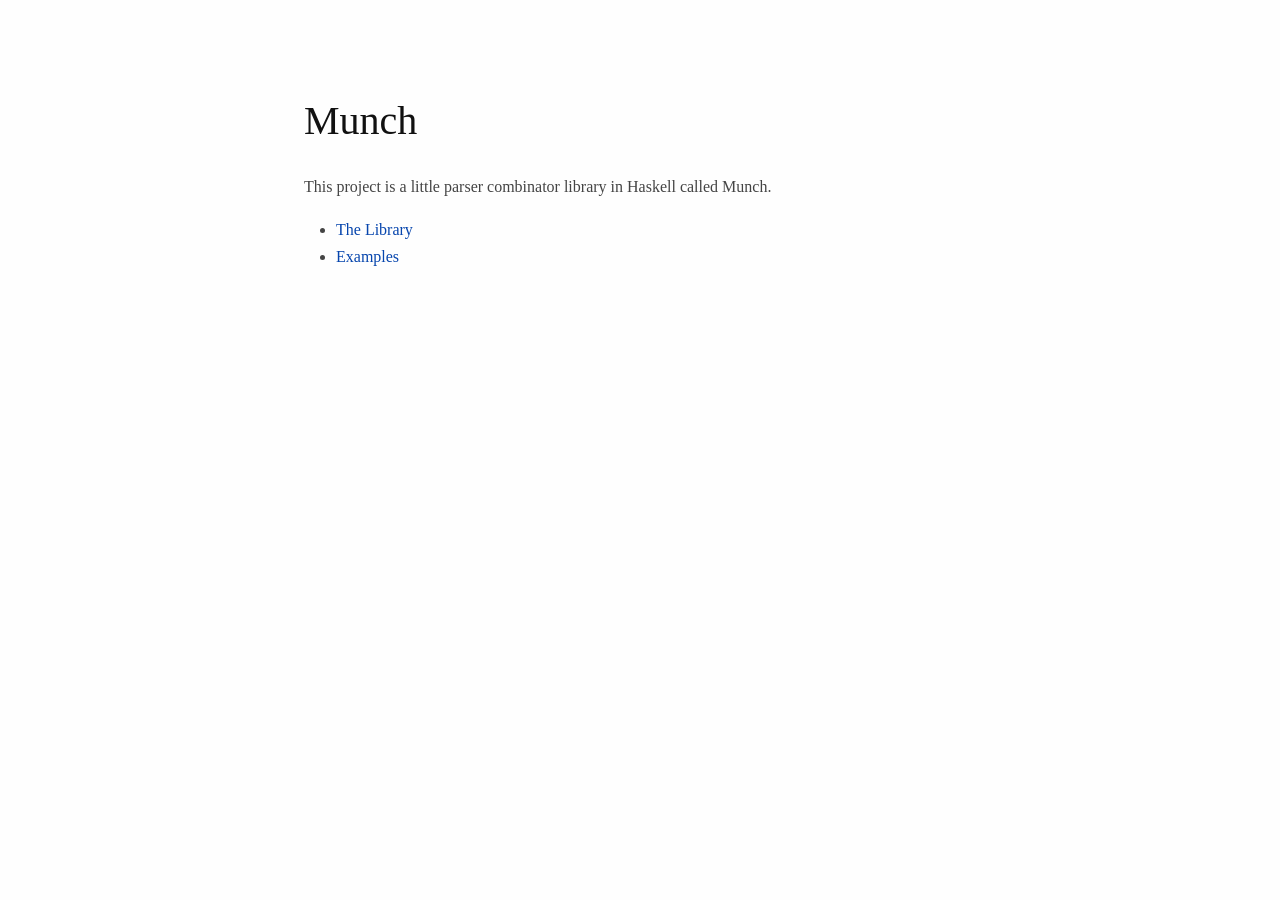
<file: docs/index.html>
<!DOCTYPE html>
<html xmlns="http://www.w3.org/1999/xhtml" lang="" xml:lang="">
<head>
  <meta charset="utf-8" />
  <meta name="generator" content="pandoc" />
  <meta name="viewport" content="width=device-width, initial-scale=1.0, user-scalable=yes" />
  <title>Munch</title>
  <style type="text/css">
      code{white-space: pre-wrap;}
      span.smallcaps{font-variant: small-caps;}
      span.underline{text-decoration: underline;}
      div.column{display: inline-block; vertical-align: top; width: 50%;}
  </style>
  <link rel="stylesheet" href="style.css">
  <!--[if lt IE 9]>
    <script src="//cdnjs.cloudflare.com/ajax/libs/html5shiv/3.7.3/html5shiv-printshiv.min.js"></script>
  <![endif]-->
</head>
<body>
<header>
<h1 class="title">Munch</h1>
</header>
<p>This project is a little parser combinator library in Haskell called Munch.</p>
<ul>
<li><a href="/munch/munch.html">The Library</a></li>
<li><a href="/munch/munch-test.html">Examples</a></li>
</ul>
</body>
</html>
</file>
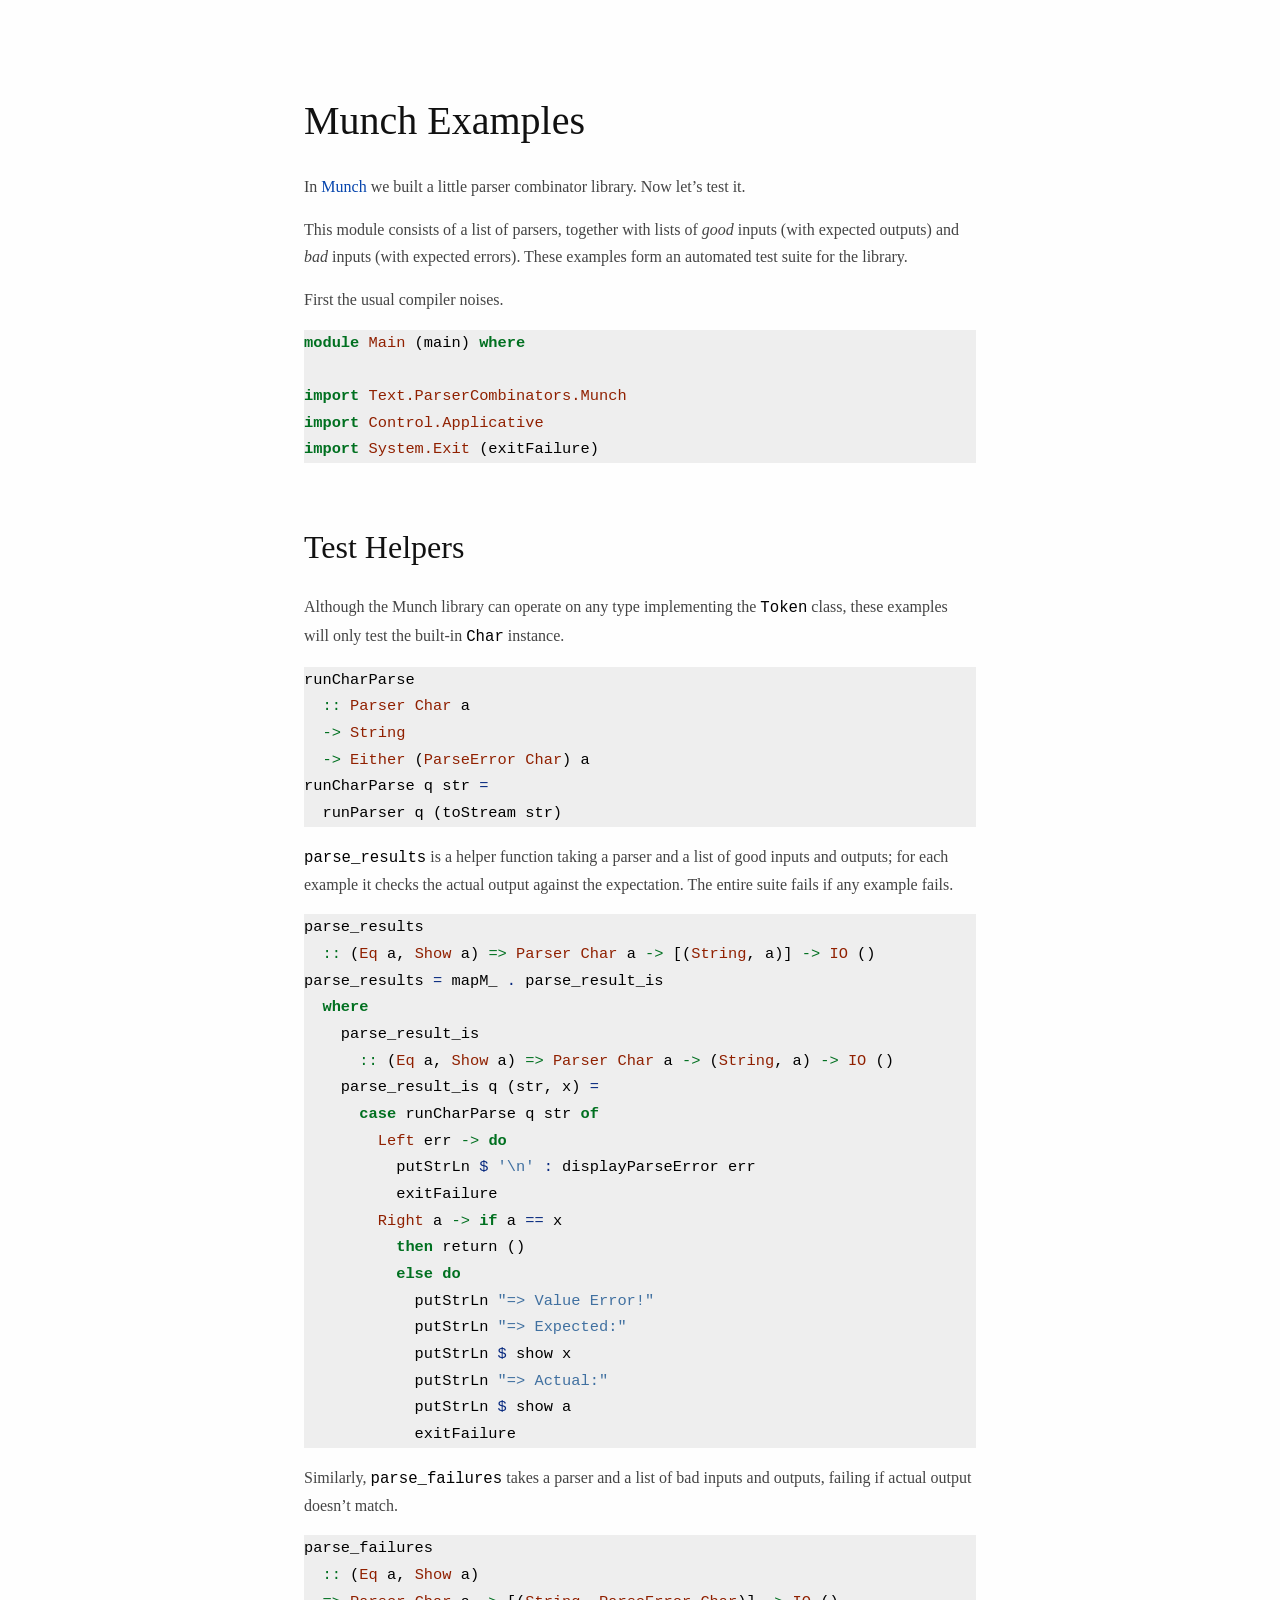
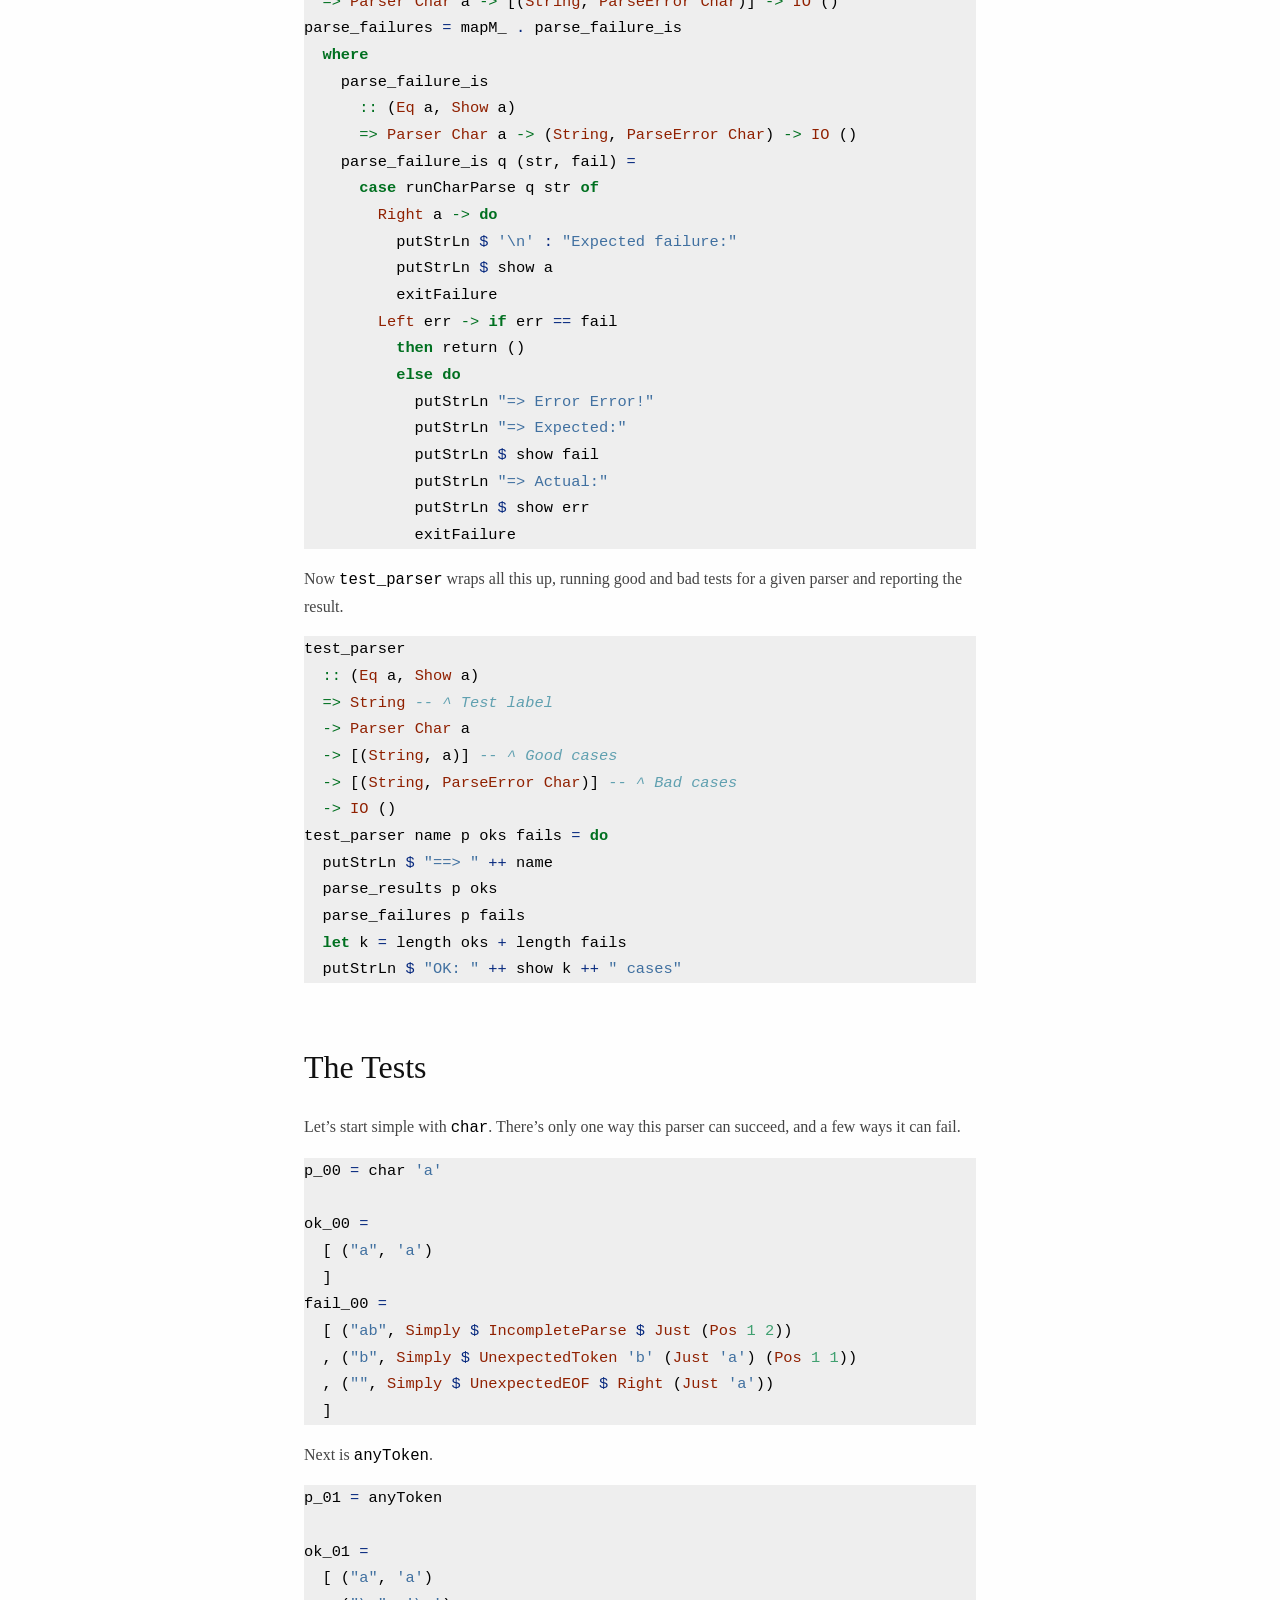
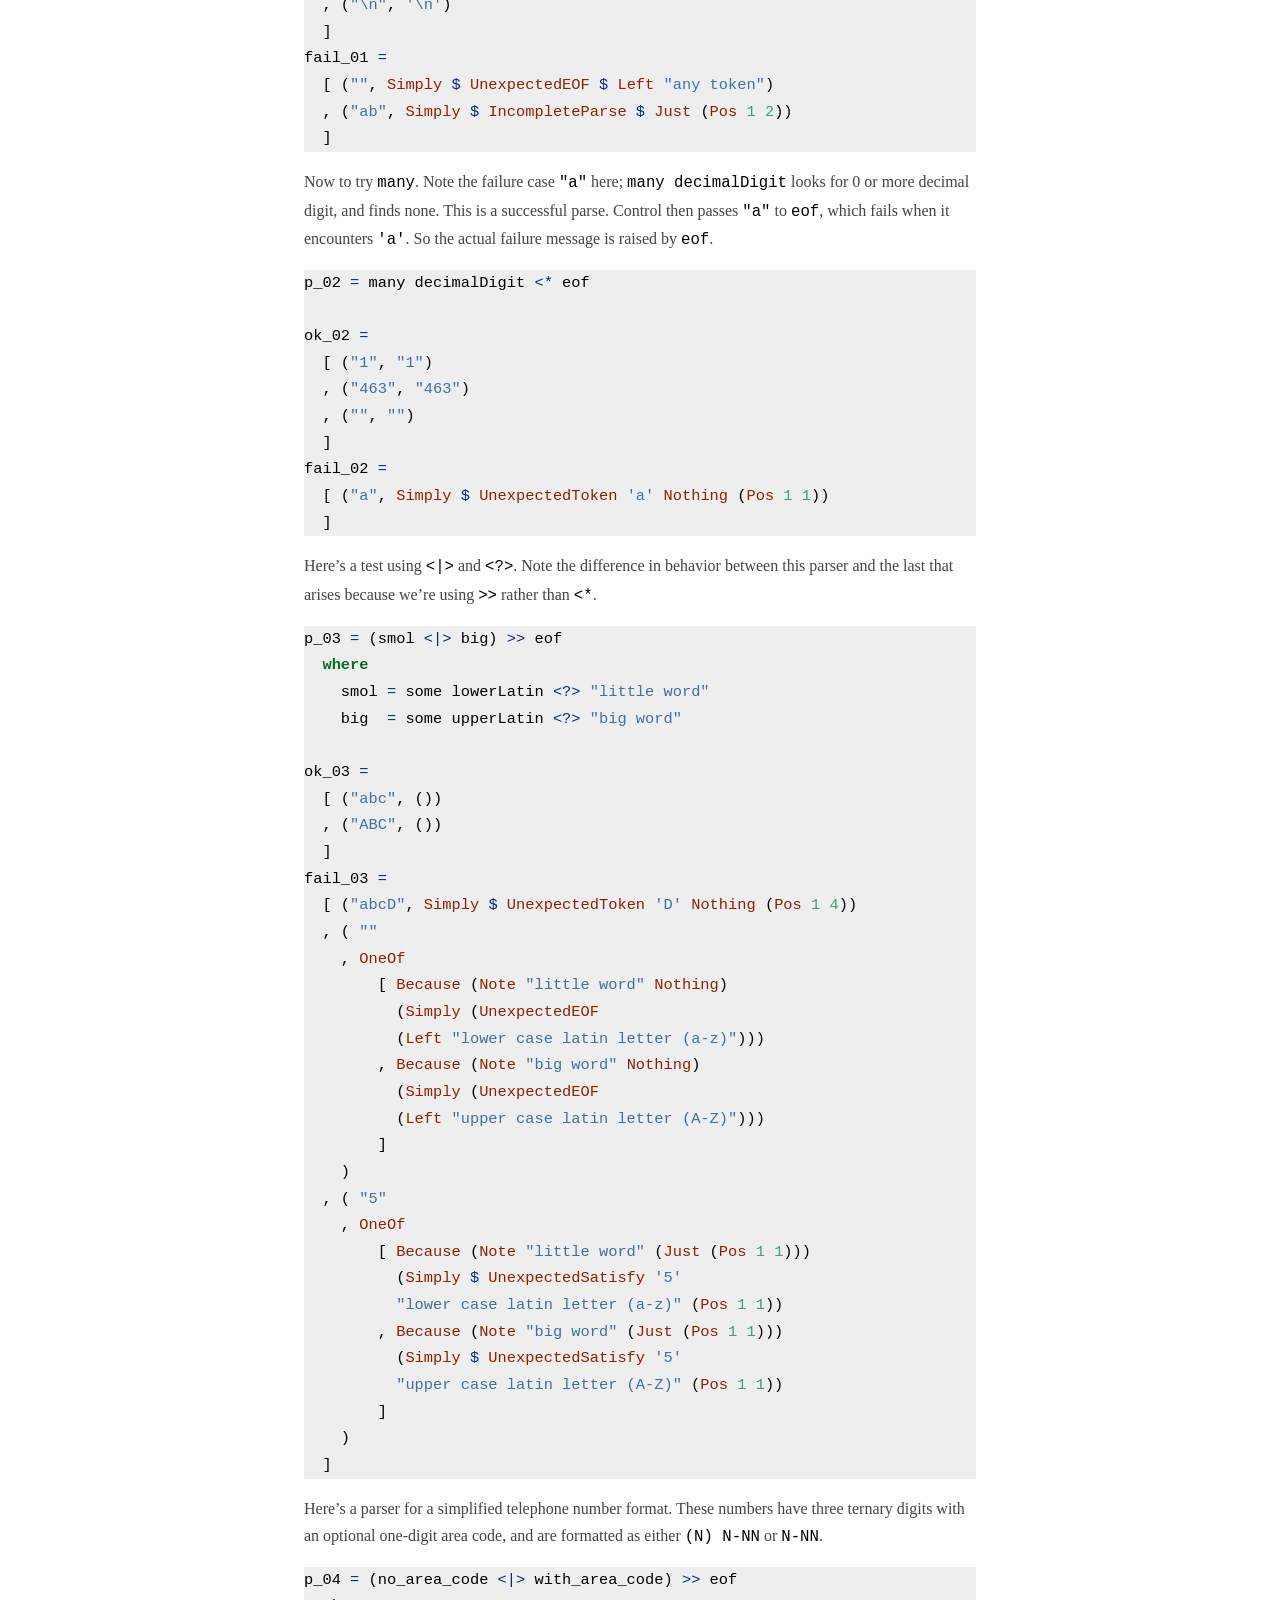
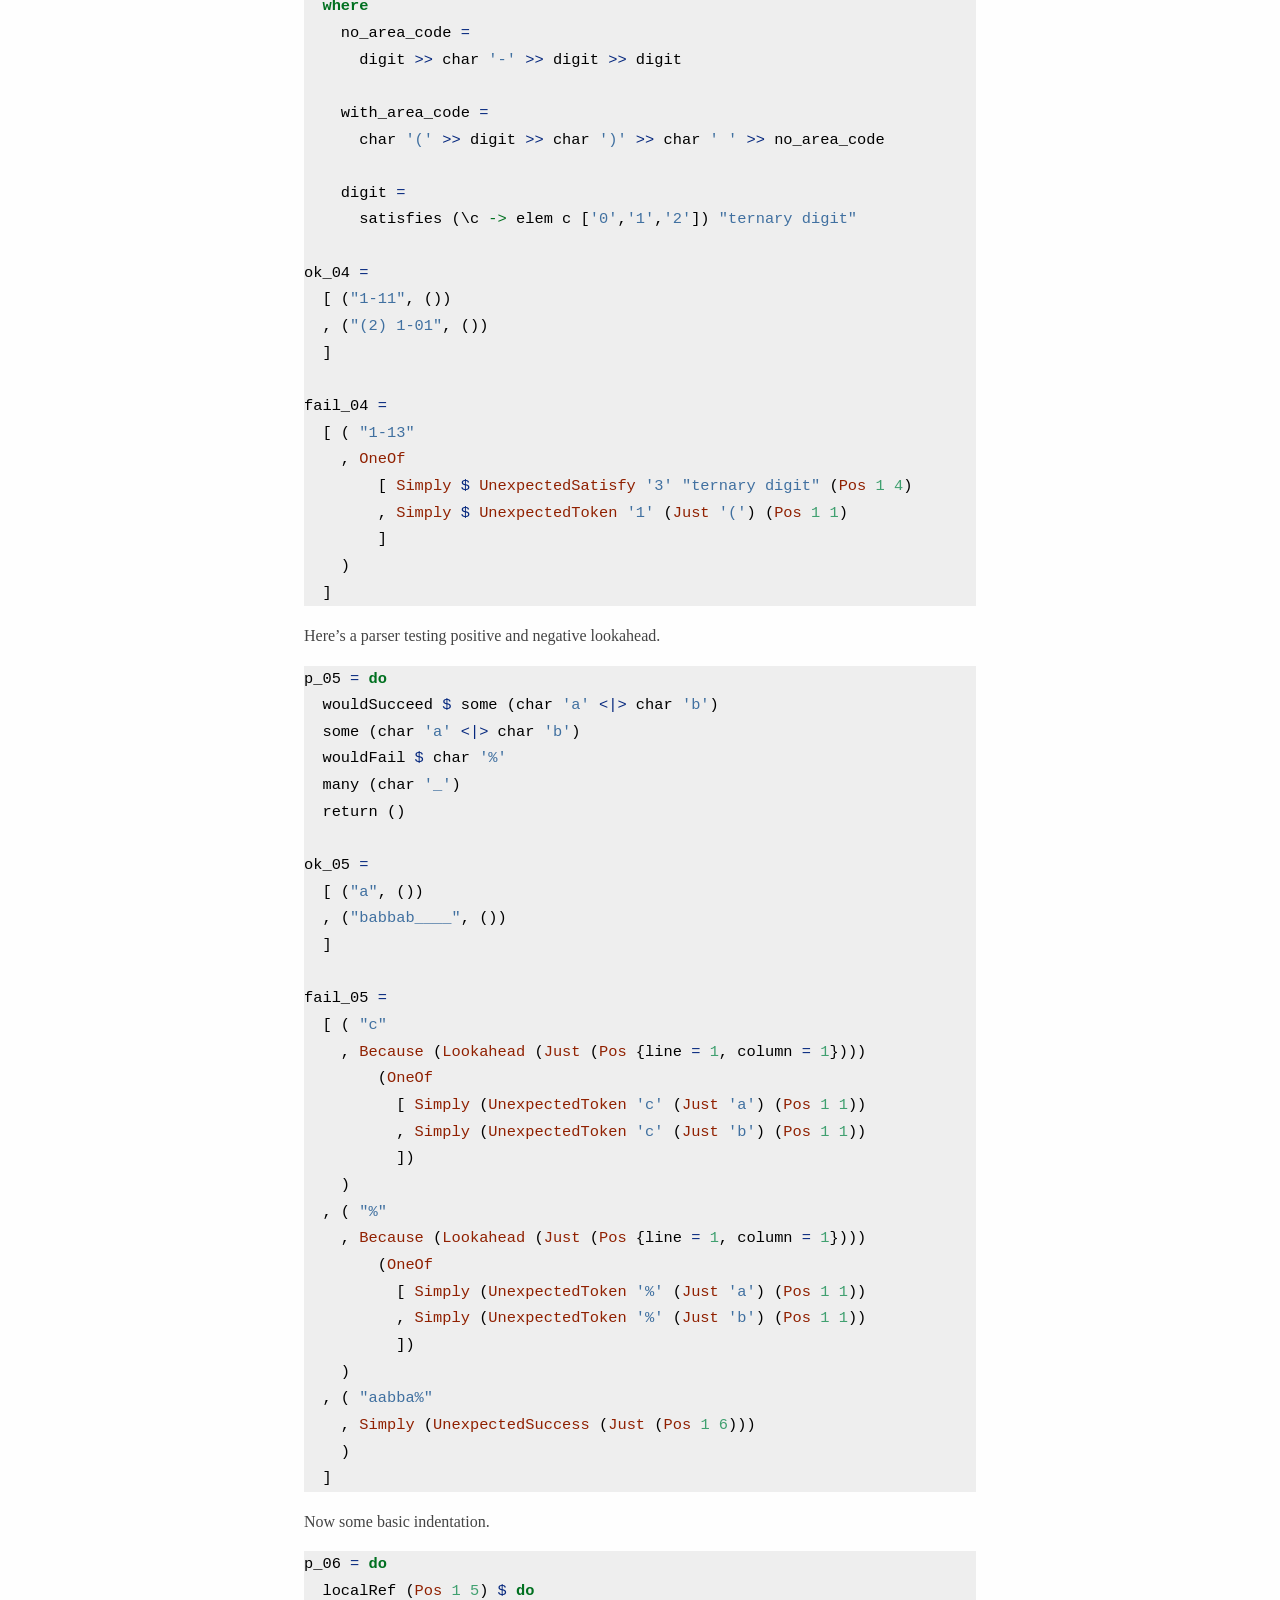
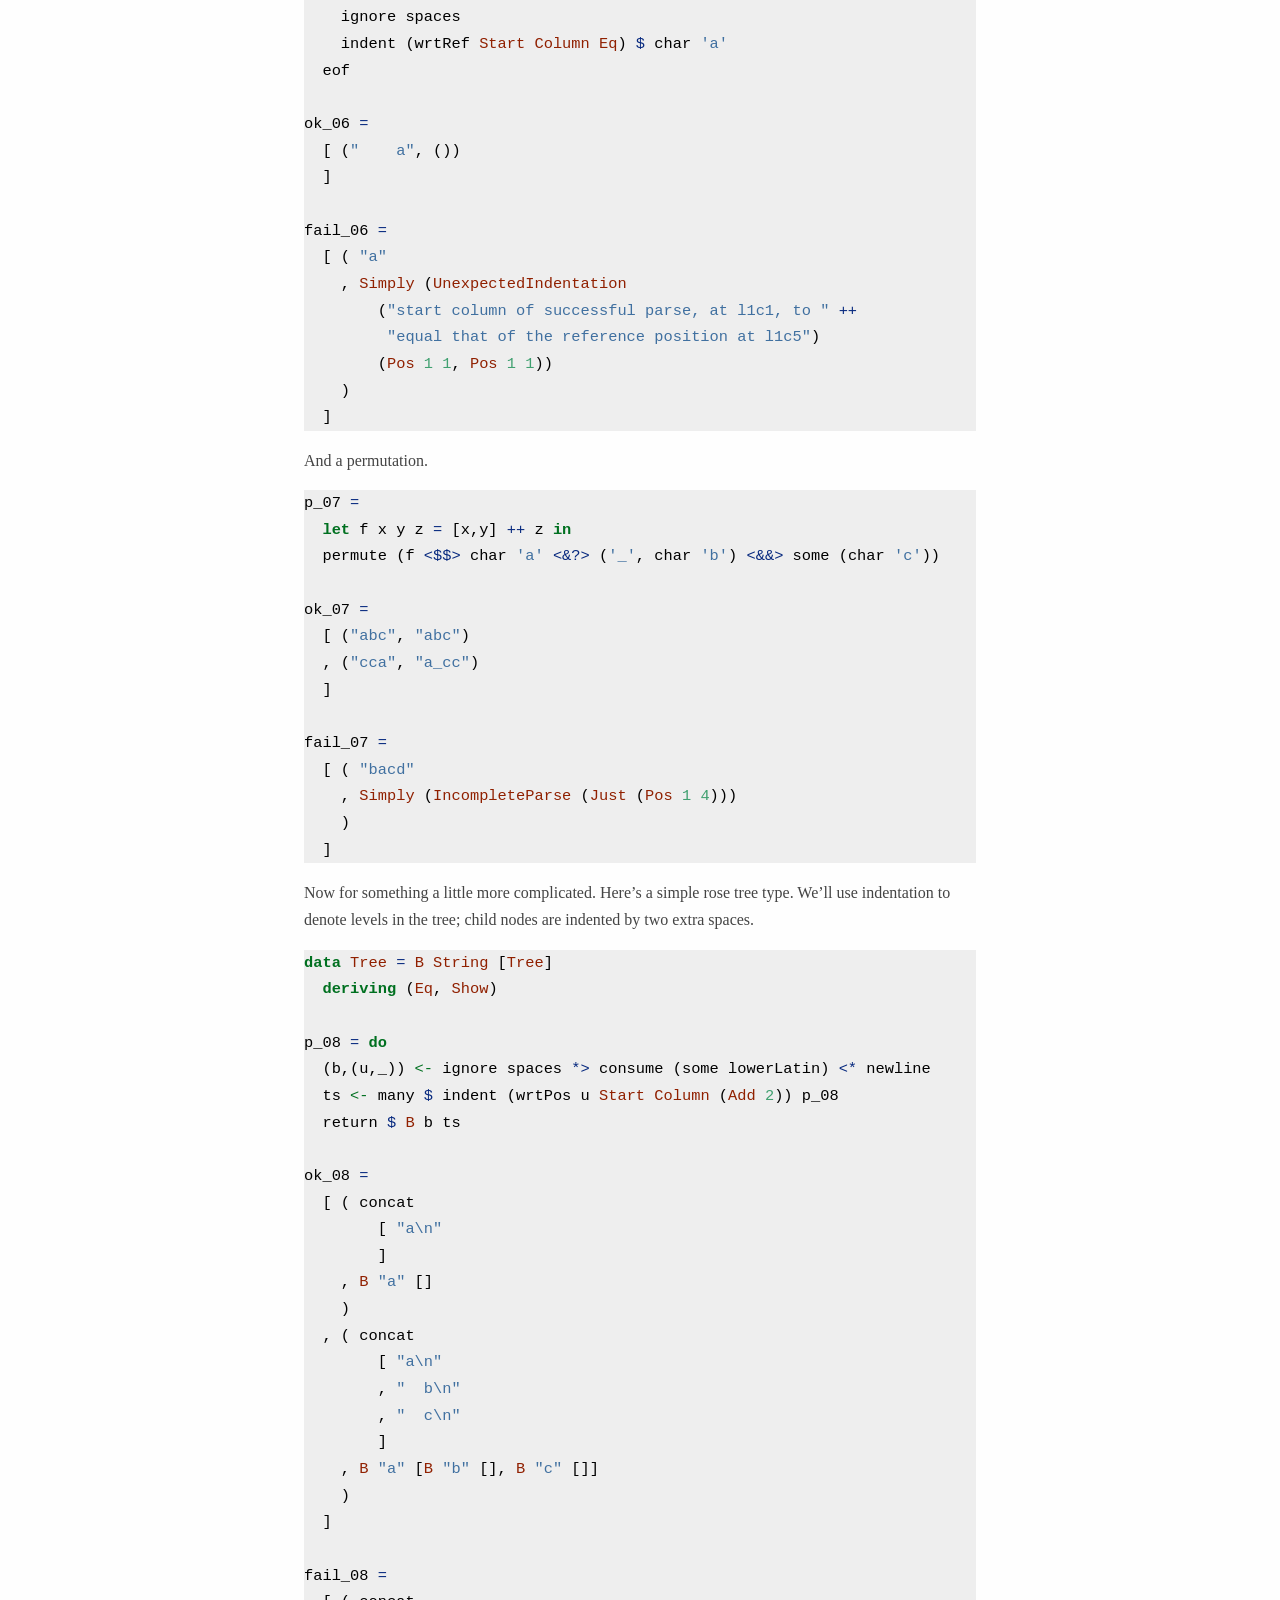
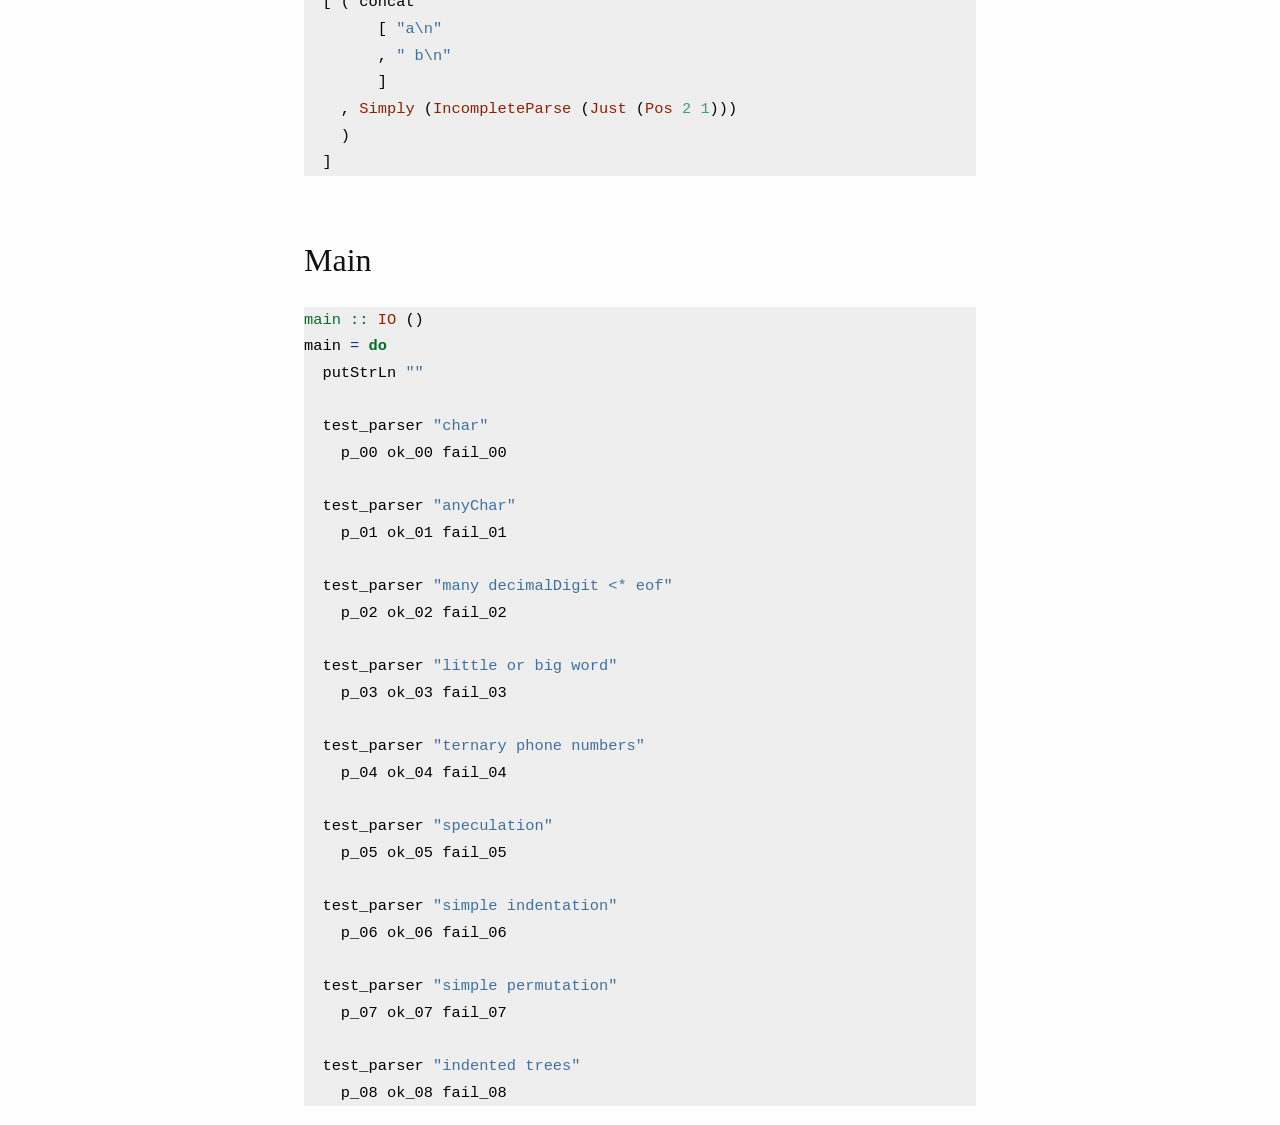
<file: docs/munch-test.html>
<!DOCTYPE html>
<html xmlns="http://www.w3.org/1999/xhtml" lang="" xml:lang="">
<head>
  <meta charset="utf-8" />
  <meta name="generator" content="pandoc" />
  <meta name="viewport" content="width=device-width, initial-scale=1.0, user-scalable=yes" />
  <title>Munch Examples</title>
  <style type="text/css">
      code{white-space: pre-wrap;}
      span.smallcaps{font-variant: small-caps;}
      span.underline{text-decoration: underline;}
      div.column{display: inline-block; vertical-align: top; width: 50%;}
  </style>
  <style type="text/css">
a.sourceLine { display: inline-block; line-height: 1.25; }
a.sourceLine { pointer-events: none; color: inherit; text-decoration: inherit; }
a.sourceLine:empty { height: 1.2em; position: absolute; }
.sourceCode { overflow: visible; }
code.sourceCode { white-space: pre; position: relative; }
div.sourceCode { margin: 1em 0; }
pre.sourceCode { margin: 0; }
@media screen {
div.sourceCode { overflow: auto; }
}
@media print {
code.sourceCode { white-space: pre-wrap; }
a.sourceLine { text-indent: -1em; padding-left: 1em; }
}
pre.numberSource a.sourceLine
  { position: relative; }
pre.numberSource a.sourceLine:empty
  { position: absolute; }
pre.numberSource a.sourceLine::before
  { content: attr(data-line-number);
    position: absolute; left: -5em; text-align: right; vertical-align: baseline;
    border: none; pointer-events: all;
    -webkit-touch-callout: none; -webkit-user-select: none;
    -khtml-user-select: none; -moz-user-select: none;
    -ms-user-select: none; user-select: none;
    padding: 0 4px; width: 4em;
    color: #aaaaaa;
  }
pre.numberSource { margin-left: 3em; border-left: 1px solid #aaaaaa;  padding-left: 4px; }
div.sourceCode
  {  }
@media screen {
a.sourceLine::before { text-decoration: underline; }
}
code span.al { color: #ff0000; font-weight: bold; } /* Alert */
code span.an { color: #60a0b0; font-weight: bold; font-style: italic; } /* Annotation */
code span.at { color: #7d9029; } /* Attribute */
code span.bn { color: #40a070; } /* BaseN */
code span.bu { } /* BuiltIn */
code span.cf { color: #007020; font-weight: bold; } /* ControlFlow */
code span.ch { color: #4070a0; } /* Char */
code span.cn { color: #880000; } /* Constant */
code span.co { color: #60a0b0; font-style: italic; } /* Comment */
code span.cv { color: #60a0b0; font-weight: bold; font-style: italic; } /* CommentVar */
code span.do { color: #ba2121; font-style: italic; } /* Documentation */
code span.dt { color: #902000; } /* DataType */
code span.dv { color: #40a070; } /* DecVal */
code span.er { color: #ff0000; font-weight: bold; } /* Error */
code span.ex { } /* Extension */
code span.fl { color: #40a070; } /* Float */
code span.fu { color: #06287e; } /* Function */
code span.im { } /* Import */
code span.in { color: #60a0b0; font-weight: bold; font-style: italic; } /* Information */
code span.kw { color: #007020; font-weight: bold; } /* Keyword */
code span.op { color: #666666; } /* Operator */
code span.ot { color: #007020; } /* Other */
code span.pp { color: #bc7a00; } /* Preprocessor */
code span.sc { color: #4070a0; } /* SpecialChar */
code span.ss { color: #bb6688; } /* SpecialString */
code span.st { color: #4070a0; } /* String */
code span.va { color: #19177c; } /* Variable */
code span.vs { color: #4070a0; } /* VerbatimString */
code span.wa { color: #60a0b0; font-weight: bold; font-style: italic; } /* Warning */
  </style>
  <link rel="stylesheet" href="style.css">
  <!--[if lt IE 9]>
    <script src="//cdnjs.cloudflare.com/ajax/libs/html5shiv/3.7.3/html5shiv-printshiv.min.js"></script>
  <![endif]-->
</head>
<body>
<header>
<h1 class="title">Munch Examples</h1>
</header>
<p>In <a href="/Munch.html">Munch</a> we built a little parser combinator library. Now let’s test it.</p>
<p>This module consists of a list of parsers, together with lists of <em>good</em> inputs (with expected outputs) and <em>bad</em> inputs (with expected errors). These examples form an automated test suite for the library.</p>
<p>First the usual compiler noises.</p>
<div class="sourceCode" id="cb1"><pre class="sourceCode literate haskell"><code class="sourceCode haskell"><a class="sourceLine" id="cb1-1" data-line-number="1"><span class="kw">module</span> <span class="dt">Main</span> (main) <span class="kw">where</span></a>
<a class="sourceLine" id="cb1-2" data-line-number="2"></a>
<a class="sourceLine" id="cb1-3" data-line-number="3"><span class="kw">import</span> <span class="dt">Text.ParserCombinators.Munch</span></a>
<a class="sourceLine" id="cb1-4" data-line-number="4"><span class="kw">import</span> <span class="dt">Control.Applicative</span></a>
<a class="sourceLine" id="cb1-5" data-line-number="5"><span class="kw">import</span> <span class="dt">System.Exit</span> (exitFailure)</a></code></pre></div>
<h2 id="test-helpers">Test Helpers</h2>
<p>Although the Munch library can operate on any type implementing the <code>Token</code> class, these examples will only test the built-in <code>Char</code> instance.</p>
<div class="sourceCode" id="cb2"><pre class="sourceCode literate haskell"><code class="sourceCode haskell"><a class="sourceLine" id="cb2-1" data-line-number="1">runCharParse</a>
<a class="sourceLine" id="cb2-2" data-line-number="2"><span class="ot">  ::</span> <span class="dt">Parser</span> <span class="dt">Char</span> a</a>
<a class="sourceLine" id="cb2-3" data-line-number="3">  <span class="ot">-&gt;</span> <span class="dt">String</span></a>
<a class="sourceLine" id="cb2-4" data-line-number="4">  <span class="ot">-&gt;</span> <span class="dt">Either</span> (<span class="dt">ParseError</span> <span class="dt">Char</span>) a</a>
<a class="sourceLine" id="cb2-5" data-line-number="5">runCharParse q str <span class="fu">=</span></a>
<a class="sourceLine" id="cb2-6" data-line-number="6">  runParser q (toStream str)</a></code></pre></div>
<p><code>parse_results</code> is a helper function taking a parser and a list of good inputs and outputs; for each example it checks the actual output against the expectation. The entire suite fails if any example fails.</p>
<div class="sourceCode" id="cb3"><pre class="sourceCode literate haskell"><code class="sourceCode haskell"><a class="sourceLine" id="cb3-1" data-line-number="1">parse_results</a>
<a class="sourceLine" id="cb3-2" data-line-number="2"><span class="ot">  ::</span> (<span class="dt">Eq</span> a, <span class="dt">Show</span> a) <span class="ot">=&gt;</span> <span class="dt">Parser</span> <span class="dt">Char</span> a <span class="ot">-&gt;</span> [(<span class="dt">String</span>, a)] <span class="ot">-&gt;</span> <span class="dt">IO</span> ()</a>
<a class="sourceLine" id="cb3-3" data-line-number="3">parse_results <span class="fu">=</span> mapM_ <span class="fu">.</span> parse_result_is</a>
<a class="sourceLine" id="cb3-4" data-line-number="4">  <span class="kw">where</span></a>
<a class="sourceLine" id="cb3-5" data-line-number="5">    parse_result_is</a>
<a class="sourceLine" id="cb3-6" data-line-number="6"><span class="ot">      ::</span> (<span class="dt">Eq</span> a, <span class="dt">Show</span> a) <span class="ot">=&gt;</span> <span class="dt">Parser</span> <span class="dt">Char</span> a <span class="ot">-&gt;</span> (<span class="dt">String</span>, a) <span class="ot">-&gt;</span> <span class="dt">IO</span> ()</a>
<a class="sourceLine" id="cb3-7" data-line-number="7">    parse_result_is q (str, x) <span class="fu">=</span></a>
<a class="sourceLine" id="cb3-8" data-line-number="8">      <span class="kw">case</span> runCharParse q str <span class="kw">of</span></a>
<a class="sourceLine" id="cb3-9" data-line-number="9">        <span class="dt">Left</span> err <span class="ot">-&gt;</span> <span class="kw">do</span></a>
<a class="sourceLine" id="cb3-10" data-line-number="10">          putStrLn <span class="fu">$</span> <span class="ch">&#39;\n&#39;</span> <span class="fu">:</span> displayParseError err</a>
<a class="sourceLine" id="cb3-11" data-line-number="11">          exitFailure</a>
<a class="sourceLine" id="cb3-12" data-line-number="12">        <span class="dt">Right</span> a <span class="ot">-&gt;</span> <span class="kw">if</span> a <span class="fu">==</span> x</a>
<a class="sourceLine" id="cb3-13" data-line-number="13">          <span class="kw">then</span> return ()</a>
<a class="sourceLine" id="cb3-14" data-line-number="14">          <span class="kw">else</span> <span class="kw">do</span></a>
<a class="sourceLine" id="cb3-15" data-line-number="15">            putStrLn <span class="st">&quot;=&gt; Value Error!&quot;</span></a>
<a class="sourceLine" id="cb3-16" data-line-number="16">            putStrLn <span class="st">&quot;=&gt; Expected:&quot;</span></a>
<a class="sourceLine" id="cb3-17" data-line-number="17">            putStrLn <span class="fu">$</span> show x</a>
<a class="sourceLine" id="cb3-18" data-line-number="18">            putStrLn <span class="st">&quot;=&gt; Actual:&quot;</span></a>
<a class="sourceLine" id="cb3-19" data-line-number="19">            putStrLn <span class="fu">$</span> show a</a>
<a class="sourceLine" id="cb3-20" data-line-number="20">            exitFailure</a></code></pre></div>
<p>Similarly, <code>parse_failures</code> takes a parser and a list of bad inputs and outputs, failing if actual output doesn’t match.</p>
<div class="sourceCode" id="cb4"><pre class="sourceCode literate haskell"><code class="sourceCode haskell"><a class="sourceLine" id="cb4-1" data-line-number="1">parse_failures</a>
<a class="sourceLine" id="cb4-2" data-line-number="2"><span class="ot">  ::</span> (<span class="dt">Eq</span> a, <span class="dt">Show</span> a)</a>
<a class="sourceLine" id="cb4-3" data-line-number="3">  <span class="ot">=&gt;</span> <span class="dt">Parser</span> <span class="dt">Char</span> a <span class="ot">-&gt;</span> [(<span class="dt">String</span>, <span class="dt">ParseError</span> <span class="dt">Char</span>)] <span class="ot">-&gt;</span> <span class="dt">IO</span> ()</a>
<a class="sourceLine" id="cb4-4" data-line-number="4">parse_failures <span class="fu">=</span> mapM_ <span class="fu">.</span> parse_failure_is</a>
<a class="sourceLine" id="cb4-5" data-line-number="5">  <span class="kw">where</span></a>
<a class="sourceLine" id="cb4-6" data-line-number="6">    parse_failure_is</a>
<a class="sourceLine" id="cb4-7" data-line-number="7"><span class="ot">      ::</span> (<span class="dt">Eq</span> a, <span class="dt">Show</span> a)</a>
<a class="sourceLine" id="cb4-8" data-line-number="8">      <span class="ot">=&gt;</span> <span class="dt">Parser</span> <span class="dt">Char</span> a <span class="ot">-&gt;</span> (<span class="dt">String</span>, <span class="dt">ParseError</span> <span class="dt">Char</span>) <span class="ot">-&gt;</span> <span class="dt">IO</span> ()</a>
<a class="sourceLine" id="cb4-9" data-line-number="9">    parse_failure_is q (str, fail) <span class="fu">=</span></a>
<a class="sourceLine" id="cb4-10" data-line-number="10">      <span class="kw">case</span> runCharParse q str <span class="kw">of</span></a>
<a class="sourceLine" id="cb4-11" data-line-number="11">        <span class="dt">Right</span> a <span class="ot">-&gt;</span> <span class="kw">do</span></a>
<a class="sourceLine" id="cb4-12" data-line-number="12">          putStrLn <span class="fu">$</span> <span class="ch">&#39;\n&#39;</span> <span class="fu">:</span> <span class="st">&quot;Expected failure:&quot;</span></a>
<a class="sourceLine" id="cb4-13" data-line-number="13">          putStrLn <span class="fu">$</span> show a</a>
<a class="sourceLine" id="cb4-14" data-line-number="14">          exitFailure</a>
<a class="sourceLine" id="cb4-15" data-line-number="15">        <span class="dt">Left</span> err <span class="ot">-&gt;</span> <span class="kw">if</span> err <span class="fu">==</span> fail</a>
<a class="sourceLine" id="cb4-16" data-line-number="16">          <span class="kw">then</span> return ()</a>
<a class="sourceLine" id="cb4-17" data-line-number="17">          <span class="kw">else</span> <span class="kw">do</span></a>
<a class="sourceLine" id="cb4-18" data-line-number="18">            putStrLn <span class="st">&quot;=&gt; Error Error!&quot;</span></a>
<a class="sourceLine" id="cb4-19" data-line-number="19">            putStrLn <span class="st">&quot;=&gt; Expected:&quot;</span></a>
<a class="sourceLine" id="cb4-20" data-line-number="20">            putStrLn <span class="fu">$</span> show fail</a>
<a class="sourceLine" id="cb4-21" data-line-number="21">            putStrLn <span class="st">&quot;=&gt; Actual:&quot;</span></a>
<a class="sourceLine" id="cb4-22" data-line-number="22">            putStrLn <span class="fu">$</span> show err</a>
<a class="sourceLine" id="cb4-23" data-line-number="23">            exitFailure</a></code></pre></div>
<p>Now <code>test_parser</code> wraps all this up, running good and bad tests for a given parser and reporting the result.</p>
<div class="sourceCode" id="cb5"><pre class="sourceCode literate haskell"><code class="sourceCode haskell"><a class="sourceLine" id="cb5-1" data-line-number="1">test_parser</a>
<a class="sourceLine" id="cb5-2" data-line-number="2"><span class="ot">  ::</span> (<span class="dt">Eq</span> a, <span class="dt">Show</span> a)</a>
<a class="sourceLine" id="cb5-3" data-line-number="3">  <span class="ot">=&gt;</span> <span class="dt">String</span> <span class="co">-- ^ Test label</span></a>
<a class="sourceLine" id="cb5-4" data-line-number="4">  <span class="ot">-&gt;</span> <span class="dt">Parser</span> <span class="dt">Char</span> a</a>
<a class="sourceLine" id="cb5-5" data-line-number="5">  <span class="ot">-&gt;</span> [(<span class="dt">String</span>, a)] <span class="co">-- ^ Good cases</span></a>
<a class="sourceLine" id="cb5-6" data-line-number="6">  <span class="ot">-&gt;</span> [(<span class="dt">String</span>, <span class="dt">ParseError</span> <span class="dt">Char</span>)] <span class="co">-- ^ Bad cases</span></a>
<a class="sourceLine" id="cb5-7" data-line-number="7">  <span class="ot">-&gt;</span> <span class="dt">IO</span> ()</a>
<a class="sourceLine" id="cb5-8" data-line-number="8">test_parser name p oks fails <span class="fu">=</span> <span class="kw">do</span></a>
<a class="sourceLine" id="cb5-9" data-line-number="9">  putStrLn <span class="fu">$</span> <span class="st">&quot;==&gt; &quot;</span> <span class="fu">++</span> name</a>
<a class="sourceLine" id="cb5-10" data-line-number="10">  parse_results p oks</a>
<a class="sourceLine" id="cb5-11" data-line-number="11">  parse_failures p fails</a>
<a class="sourceLine" id="cb5-12" data-line-number="12">  <span class="kw">let</span> k <span class="fu">=</span> length oks <span class="fu">+</span> length fails</a>
<a class="sourceLine" id="cb5-13" data-line-number="13">  putStrLn <span class="fu">$</span> <span class="st">&quot;OK: &quot;</span> <span class="fu">++</span> show k <span class="fu">++</span> <span class="st">&quot; cases&quot;</span></a></code></pre></div>
<h2 id="the-tests">The Tests</h2>
<p>Let’s start simple with <code>char</code>. There’s only one way this parser can succeed, and a few ways it can fail.</p>
<div class="sourceCode" id="cb6"><pre class="sourceCode literate haskell"><code class="sourceCode haskell"><a class="sourceLine" id="cb6-1" data-line-number="1">p_00 <span class="fu">=</span> char <span class="ch">&#39;a&#39;</span></a>
<a class="sourceLine" id="cb6-2" data-line-number="2"></a>
<a class="sourceLine" id="cb6-3" data-line-number="3">ok_00 <span class="fu">=</span></a>
<a class="sourceLine" id="cb6-4" data-line-number="4">  [ (<span class="st">&quot;a&quot;</span>, <span class="ch">&#39;a&#39;</span>)</a>
<a class="sourceLine" id="cb6-5" data-line-number="5">  ]</a>
<a class="sourceLine" id="cb6-6" data-line-number="6">fail_00 <span class="fu">=</span></a>
<a class="sourceLine" id="cb6-7" data-line-number="7">  [ (<span class="st">&quot;ab&quot;</span>, <span class="dt">Simply</span> <span class="fu">$</span> <span class="dt">IncompleteParse</span> <span class="fu">$</span> <span class="dt">Just</span> (<span class="dt">Pos</span> <span class="dv">1</span> <span class="dv">2</span>))</a>
<a class="sourceLine" id="cb6-8" data-line-number="8">  , (<span class="st">&quot;b&quot;</span>, <span class="dt">Simply</span> <span class="fu">$</span> <span class="dt">UnexpectedToken</span> <span class="ch">&#39;b&#39;</span> (<span class="dt">Just</span> <span class="ch">&#39;a&#39;</span>) (<span class="dt">Pos</span> <span class="dv">1</span> <span class="dv">1</span>))</a>
<a class="sourceLine" id="cb6-9" data-line-number="9">  , (<span class="st">&quot;&quot;</span>, <span class="dt">Simply</span> <span class="fu">$</span> <span class="dt">UnexpectedEOF</span> <span class="fu">$</span> <span class="dt">Right</span> (<span class="dt">Just</span> <span class="ch">&#39;a&#39;</span>))</a>
<a class="sourceLine" id="cb6-10" data-line-number="10">  ]</a></code></pre></div>
<p>Next is <code>anyToken</code>.</p>
<div class="sourceCode" id="cb7"><pre class="sourceCode literate haskell"><code class="sourceCode haskell"><a class="sourceLine" id="cb7-1" data-line-number="1">p_01 <span class="fu">=</span> anyToken</a>
<a class="sourceLine" id="cb7-2" data-line-number="2"></a>
<a class="sourceLine" id="cb7-3" data-line-number="3">ok_01 <span class="fu">=</span></a>
<a class="sourceLine" id="cb7-4" data-line-number="4">  [ (<span class="st">&quot;a&quot;</span>, <span class="ch">&#39;a&#39;</span>)</a>
<a class="sourceLine" id="cb7-5" data-line-number="5">  , (<span class="st">&quot;\n&quot;</span>, <span class="ch">&#39;\n&#39;</span>)</a>
<a class="sourceLine" id="cb7-6" data-line-number="6">  ]</a>
<a class="sourceLine" id="cb7-7" data-line-number="7">fail_01 <span class="fu">=</span></a>
<a class="sourceLine" id="cb7-8" data-line-number="8">  [ (<span class="st">&quot;&quot;</span>, <span class="dt">Simply</span> <span class="fu">$</span> <span class="dt">UnexpectedEOF</span> <span class="fu">$</span> <span class="dt">Left</span> <span class="st">&quot;any token&quot;</span>)</a>
<a class="sourceLine" id="cb7-9" data-line-number="9">  , (<span class="st">&quot;ab&quot;</span>, <span class="dt">Simply</span> <span class="fu">$</span> <span class="dt">IncompleteParse</span> <span class="fu">$</span> <span class="dt">Just</span> (<span class="dt">Pos</span> <span class="dv">1</span> <span class="dv">2</span>))</a>
<a class="sourceLine" id="cb7-10" data-line-number="10">  ]</a></code></pre></div>
<p>Now to try <code>many</code>. Note the failure case <code>&quot;a&quot;</code> here; <code>many decimalDigit</code> looks for 0 or more decimal digit, and finds none. This is a successful parse. Control then passes <code>&quot;a&quot;</code> to <code>eof</code>, which fails when it encounters <code>'a'</code>. So the actual failure message is raised by <code>eof</code>.</p>
<div class="sourceCode" id="cb8"><pre class="sourceCode literate haskell"><code class="sourceCode haskell"><a class="sourceLine" id="cb8-1" data-line-number="1">p_02 <span class="fu">=</span> many decimalDigit <span class="fu">&lt;*</span> eof</a>
<a class="sourceLine" id="cb8-2" data-line-number="2"></a>
<a class="sourceLine" id="cb8-3" data-line-number="3">ok_02 <span class="fu">=</span></a>
<a class="sourceLine" id="cb8-4" data-line-number="4">  [ (<span class="st">&quot;1&quot;</span>, <span class="st">&quot;1&quot;</span>)</a>
<a class="sourceLine" id="cb8-5" data-line-number="5">  , (<span class="st">&quot;463&quot;</span>, <span class="st">&quot;463&quot;</span>)</a>
<a class="sourceLine" id="cb8-6" data-line-number="6">  , (<span class="st">&quot;&quot;</span>, <span class="st">&quot;&quot;</span>)</a>
<a class="sourceLine" id="cb8-7" data-line-number="7">  ]</a>
<a class="sourceLine" id="cb8-8" data-line-number="8">fail_02 <span class="fu">=</span></a>
<a class="sourceLine" id="cb8-9" data-line-number="9">  [ (<span class="st">&quot;a&quot;</span>, <span class="dt">Simply</span> <span class="fu">$</span> <span class="dt">UnexpectedToken</span> <span class="ch">&#39;a&#39;</span> <span class="dt">Nothing</span> (<span class="dt">Pos</span> <span class="dv">1</span> <span class="dv">1</span>))</a>
<a class="sourceLine" id="cb8-10" data-line-number="10">  ]</a></code></pre></div>
<p>Here’s a test using <code>&lt;|&gt;</code> and <code>&lt;?&gt;</code>. Note the difference in behavior between this parser and the last that arises because we’re using <code>&gt;&gt;</code> rather than <code>&lt;*</code>.</p>
<div class="sourceCode" id="cb9"><pre class="sourceCode literate haskell"><code class="sourceCode haskell"><a class="sourceLine" id="cb9-1" data-line-number="1">p_03 <span class="fu">=</span> (smol <span class="fu">&lt;|&gt;</span> big) <span class="fu">&gt;&gt;</span> eof</a>
<a class="sourceLine" id="cb9-2" data-line-number="2">  <span class="kw">where</span></a>
<a class="sourceLine" id="cb9-3" data-line-number="3">    smol <span class="fu">=</span> some lowerLatin <span class="fu">&lt;?&gt;</span> <span class="st">&quot;little word&quot;</span></a>
<a class="sourceLine" id="cb9-4" data-line-number="4">    big  <span class="fu">=</span> some upperLatin <span class="fu">&lt;?&gt;</span> <span class="st">&quot;big word&quot;</span></a>
<a class="sourceLine" id="cb9-5" data-line-number="5"></a>
<a class="sourceLine" id="cb9-6" data-line-number="6">ok_03 <span class="fu">=</span></a>
<a class="sourceLine" id="cb9-7" data-line-number="7">  [ (<span class="st">&quot;abc&quot;</span>, ())</a>
<a class="sourceLine" id="cb9-8" data-line-number="8">  , (<span class="st">&quot;ABC&quot;</span>, ())</a>
<a class="sourceLine" id="cb9-9" data-line-number="9">  ]</a>
<a class="sourceLine" id="cb9-10" data-line-number="10">fail_03 <span class="fu">=</span></a>
<a class="sourceLine" id="cb9-11" data-line-number="11">  [ (<span class="st">&quot;abcD&quot;</span>, <span class="dt">Simply</span> <span class="fu">$</span> <span class="dt">UnexpectedToken</span> <span class="ch">&#39;D&#39;</span> <span class="dt">Nothing</span> (<span class="dt">Pos</span> <span class="dv">1</span> <span class="dv">4</span>))</a>
<a class="sourceLine" id="cb9-12" data-line-number="12">  , ( <span class="st">&quot;&quot;</span></a>
<a class="sourceLine" id="cb9-13" data-line-number="13">    , <span class="dt">OneOf</span></a>
<a class="sourceLine" id="cb9-14" data-line-number="14">        [ <span class="dt">Because</span> (<span class="dt">Note</span> <span class="st">&quot;little word&quot;</span> <span class="dt">Nothing</span>)</a>
<a class="sourceLine" id="cb9-15" data-line-number="15">          (<span class="dt">Simply</span> (<span class="dt">UnexpectedEOF</span></a>
<a class="sourceLine" id="cb9-16" data-line-number="16">          (<span class="dt">Left</span> <span class="st">&quot;lower case latin letter (a-z)&quot;</span>)))</a>
<a class="sourceLine" id="cb9-17" data-line-number="17">        , <span class="dt">Because</span> (<span class="dt">Note</span> <span class="st">&quot;big word&quot;</span> <span class="dt">Nothing</span>)</a>
<a class="sourceLine" id="cb9-18" data-line-number="18">          (<span class="dt">Simply</span> (<span class="dt">UnexpectedEOF</span></a>
<a class="sourceLine" id="cb9-19" data-line-number="19">          (<span class="dt">Left</span> <span class="st">&quot;upper case latin letter (A-Z)&quot;</span>)))</a>
<a class="sourceLine" id="cb9-20" data-line-number="20">        ]</a>
<a class="sourceLine" id="cb9-21" data-line-number="21">    )</a>
<a class="sourceLine" id="cb9-22" data-line-number="22">  , ( <span class="st">&quot;5&quot;</span></a>
<a class="sourceLine" id="cb9-23" data-line-number="23">    , <span class="dt">OneOf</span></a>
<a class="sourceLine" id="cb9-24" data-line-number="24">        [ <span class="dt">Because</span> (<span class="dt">Note</span> <span class="st">&quot;little word&quot;</span> (<span class="dt">Just</span> (<span class="dt">Pos</span> <span class="dv">1</span> <span class="dv">1</span>)))</a>
<a class="sourceLine" id="cb9-25" data-line-number="25">          (<span class="dt">Simply</span> <span class="fu">$</span> <span class="dt">UnexpectedSatisfy</span> <span class="ch">&#39;5&#39;</span></a>
<a class="sourceLine" id="cb9-26" data-line-number="26">          <span class="st">&quot;lower case latin letter (a-z)&quot;</span> (<span class="dt">Pos</span> <span class="dv">1</span> <span class="dv">1</span>))</a>
<a class="sourceLine" id="cb9-27" data-line-number="27">        , <span class="dt">Because</span> (<span class="dt">Note</span> <span class="st">&quot;big word&quot;</span> (<span class="dt">Just</span> (<span class="dt">Pos</span> <span class="dv">1</span> <span class="dv">1</span>)))</a>
<a class="sourceLine" id="cb9-28" data-line-number="28">          (<span class="dt">Simply</span> <span class="fu">$</span> <span class="dt">UnexpectedSatisfy</span> <span class="ch">&#39;5&#39;</span></a>
<a class="sourceLine" id="cb9-29" data-line-number="29">          <span class="st">&quot;upper case latin letter (A-Z)&quot;</span> (<span class="dt">Pos</span> <span class="dv">1</span> <span class="dv">1</span>))</a>
<a class="sourceLine" id="cb9-30" data-line-number="30">        ]</a>
<a class="sourceLine" id="cb9-31" data-line-number="31">    )</a>
<a class="sourceLine" id="cb9-32" data-line-number="32">  ]</a></code></pre></div>
<p>Here’s a parser for a simplified telephone number format. These numbers have three ternary digits with an optional one-digit area code, and are formatted as either <code>(N) N-NN</code> or <code>N-NN</code>.</p>
<div class="sourceCode" id="cb10"><pre class="sourceCode literate haskell"><code class="sourceCode haskell"><a class="sourceLine" id="cb10-1" data-line-number="1">p_04 <span class="fu">=</span> (no_area_code <span class="fu">&lt;|&gt;</span> with_area_code) <span class="fu">&gt;&gt;</span> eof</a>
<a class="sourceLine" id="cb10-2" data-line-number="2">  <span class="kw">where</span></a>
<a class="sourceLine" id="cb10-3" data-line-number="3">    no_area_code <span class="fu">=</span></a>
<a class="sourceLine" id="cb10-4" data-line-number="4">      digit <span class="fu">&gt;&gt;</span> char <span class="ch">&#39;-&#39;</span> <span class="fu">&gt;&gt;</span> digit <span class="fu">&gt;&gt;</span> digit</a>
<a class="sourceLine" id="cb10-5" data-line-number="5"></a>
<a class="sourceLine" id="cb10-6" data-line-number="6">    with_area_code <span class="fu">=</span></a>
<a class="sourceLine" id="cb10-7" data-line-number="7">      char <span class="ch">&#39;(&#39;</span> <span class="fu">&gt;&gt;</span> digit <span class="fu">&gt;&gt;</span> char <span class="ch">&#39;)&#39;</span> <span class="fu">&gt;&gt;</span> char <span class="ch">&#39; &#39;</span> <span class="fu">&gt;&gt;</span> no_area_code</a>
<a class="sourceLine" id="cb10-8" data-line-number="8"></a>
<a class="sourceLine" id="cb10-9" data-line-number="9">    digit <span class="fu">=</span></a>
<a class="sourceLine" id="cb10-10" data-line-number="10">      satisfies (\c <span class="ot">-&gt;</span> elem c [<span class="ch">&#39;0&#39;</span>,<span class="ch">&#39;1&#39;</span>,<span class="ch">&#39;2&#39;</span>]) <span class="st">&quot;ternary digit&quot;</span></a>
<a class="sourceLine" id="cb10-11" data-line-number="11"></a>
<a class="sourceLine" id="cb10-12" data-line-number="12">ok_04 <span class="fu">=</span></a>
<a class="sourceLine" id="cb10-13" data-line-number="13">  [ (<span class="st">&quot;1-11&quot;</span>, ())</a>
<a class="sourceLine" id="cb10-14" data-line-number="14">  , (<span class="st">&quot;(2) 1-01&quot;</span>, ())</a>
<a class="sourceLine" id="cb10-15" data-line-number="15">  ]</a>
<a class="sourceLine" id="cb10-16" data-line-number="16"></a>
<a class="sourceLine" id="cb10-17" data-line-number="17">fail_04 <span class="fu">=</span></a>
<a class="sourceLine" id="cb10-18" data-line-number="18">  [ ( <span class="st">&quot;1-13&quot;</span></a>
<a class="sourceLine" id="cb10-19" data-line-number="19">    , <span class="dt">OneOf</span></a>
<a class="sourceLine" id="cb10-20" data-line-number="20">        [ <span class="dt">Simply</span> <span class="fu">$</span> <span class="dt">UnexpectedSatisfy</span> <span class="ch">&#39;3&#39;</span> <span class="st">&quot;ternary digit&quot;</span> (<span class="dt">Pos</span> <span class="dv">1</span> <span class="dv">4</span>)</a>
<a class="sourceLine" id="cb10-21" data-line-number="21">        , <span class="dt">Simply</span> <span class="fu">$</span> <span class="dt">UnexpectedToken</span> <span class="ch">&#39;1&#39;</span> (<span class="dt">Just</span> <span class="ch">&#39;(&#39;</span>) (<span class="dt">Pos</span> <span class="dv">1</span> <span class="dv">1</span>)</a>
<a class="sourceLine" id="cb10-22" data-line-number="22">        ]</a>
<a class="sourceLine" id="cb10-23" data-line-number="23">    )</a>
<a class="sourceLine" id="cb10-24" data-line-number="24">  ]</a></code></pre></div>
<p>Here’s a parser testing positive and negative lookahead.</p>
<div class="sourceCode" id="cb11"><pre class="sourceCode literate haskell"><code class="sourceCode haskell"><a class="sourceLine" id="cb11-1" data-line-number="1">p_05 <span class="fu">=</span> <span class="kw">do</span></a>
<a class="sourceLine" id="cb11-2" data-line-number="2">  wouldSucceed <span class="fu">$</span> some (char <span class="ch">&#39;a&#39;</span> <span class="fu">&lt;|&gt;</span> char <span class="ch">&#39;b&#39;</span>)</a>
<a class="sourceLine" id="cb11-3" data-line-number="3">  some (char <span class="ch">&#39;a&#39;</span> <span class="fu">&lt;|&gt;</span> char <span class="ch">&#39;b&#39;</span>)</a>
<a class="sourceLine" id="cb11-4" data-line-number="4">  wouldFail <span class="fu">$</span> char <span class="ch">&#39;%&#39;</span></a>
<a class="sourceLine" id="cb11-5" data-line-number="5">  many (char <span class="ch">&#39;_&#39;</span>)</a>
<a class="sourceLine" id="cb11-6" data-line-number="6">  return ()</a>
<a class="sourceLine" id="cb11-7" data-line-number="7"></a>
<a class="sourceLine" id="cb11-8" data-line-number="8">ok_05 <span class="fu">=</span></a>
<a class="sourceLine" id="cb11-9" data-line-number="9">  [ (<span class="st">&quot;a&quot;</span>, ())</a>
<a class="sourceLine" id="cb11-10" data-line-number="10">  , (<span class="st">&quot;babbab____&quot;</span>, ())</a>
<a class="sourceLine" id="cb11-11" data-line-number="11">  ]</a>
<a class="sourceLine" id="cb11-12" data-line-number="12"></a>
<a class="sourceLine" id="cb11-13" data-line-number="13">fail_05 <span class="fu">=</span></a>
<a class="sourceLine" id="cb11-14" data-line-number="14">  [ ( <span class="st">&quot;c&quot;</span></a>
<a class="sourceLine" id="cb11-15" data-line-number="15">    , <span class="dt">Because</span> (<span class="dt">Lookahead</span> (<span class="dt">Just</span> (<span class="dt">Pos</span> {line <span class="fu">=</span> <span class="dv">1</span>, column <span class="fu">=</span> <span class="dv">1</span>})))</a>
<a class="sourceLine" id="cb11-16" data-line-number="16">        (<span class="dt">OneOf</span></a>
<a class="sourceLine" id="cb11-17" data-line-number="17">          [ <span class="dt">Simply</span> (<span class="dt">UnexpectedToken</span> <span class="ch">&#39;c&#39;</span> (<span class="dt">Just</span> <span class="ch">&#39;a&#39;</span>) (<span class="dt">Pos</span> <span class="dv">1</span> <span class="dv">1</span>))</a>
<a class="sourceLine" id="cb11-18" data-line-number="18">          , <span class="dt">Simply</span> (<span class="dt">UnexpectedToken</span> <span class="ch">&#39;c&#39;</span> (<span class="dt">Just</span> <span class="ch">&#39;b&#39;</span>) (<span class="dt">Pos</span> <span class="dv">1</span> <span class="dv">1</span>))</a>
<a class="sourceLine" id="cb11-19" data-line-number="19">          ])</a>
<a class="sourceLine" id="cb11-20" data-line-number="20">    )</a>
<a class="sourceLine" id="cb11-21" data-line-number="21">  , ( <span class="st">&quot;%&quot;</span></a>
<a class="sourceLine" id="cb11-22" data-line-number="22">    , <span class="dt">Because</span> (<span class="dt">Lookahead</span> (<span class="dt">Just</span> (<span class="dt">Pos</span> {line <span class="fu">=</span> <span class="dv">1</span>, column <span class="fu">=</span> <span class="dv">1</span>})))</a>
<a class="sourceLine" id="cb11-23" data-line-number="23">        (<span class="dt">OneOf</span></a>
<a class="sourceLine" id="cb11-24" data-line-number="24">          [ <span class="dt">Simply</span> (<span class="dt">UnexpectedToken</span> <span class="ch">&#39;%&#39;</span> (<span class="dt">Just</span> <span class="ch">&#39;a&#39;</span>) (<span class="dt">Pos</span> <span class="dv">1</span> <span class="dv">1</span>))</a>
<a class="sourceLine" id="cb11-25" data-line-number="25">          , <span class="dt">Simply</span> (<span class="dt">UnexpectedToken</span> <span class="ch">&#39;%&#39;</span> (<span class="dt">Just</span> <span class="ch">&#39;b&#39;</span>) (<span class="dt">Pos</span> <span class="dv">1</span> <span class="dv">1</span>))</a>
<a class="sourceLine" id="cb11-26" data-line-number="26">          ])</a>
<a class="sourceLine" id="cb11-27" data-line-number="27">    )</a>
<a class="sourceLine" id="cb11-28" data-line-number="28">  , ( <span class="st">&quot;aabba%&quot;</span></a>
<a class="sourceLine" id="cb11-29" data-line-number="29">    , <span class="dt">Simply</span> (<span class="dt">UnexpectedSuccess</span> (<span class="dt">Just</span> (<span class="dt">Pos</span> <span class="dv">1</span> <span class="dv">6</span>)))</a>
<a class="sourceLine" id="cb11-30" data-line-number="30">    )</a>
<a class="sourceLine" id="cb11-31" data-line-number="31">  ]</a></code></pre></div>
<p>Now some basic indentation.</p>
<div class="sourceCode" id="cb12"><pre class="sourceCode literate haskell"><code class="sourceCode haskell"><a class="sourceLine" id="cb12-1" data-line-number="1">p_06 <span class="fu">=</span> <span class="kw">do</span></a>
<a class="sourceLine" id="cb12-2" data-line-number="2">  localRef (<span class="dt">Pos</span> <span class="dv">1</span> <span class="dv">5</span>) <span class="fu">$</span> <span class="kw">do</span></a>
<a class="sourceLine" id="cb12-3" data-line-number="3">    ignore spaces</a>
<a class="sourceLine" id="cb12-4" data-line-number="4">    indent (wrtRef <span class="dt">Start</span> <span class="dt">Column</span> <span class="dt">Eq</span>) <span class="fu">$</span> char <span class="ch">&#39;a&#39;</span></a>
<a class="sourceLine" id="cb12-5" data-line-number="5">  eof</a>
<a class="sourceLine" id="cb12-6" data-line-number="6"></a>
<a class="sourceLine" id="cb12-7" data-line-number="7">ok_06 <span class="fu">=</span></a>
<a class="sourceLine" id="cb12-8" data-line-number="8">  [ (<span class="st">&quot;    a&quot;</span>, ())</a>
<a class="sourceLine" id="cb12-9" data-line-number="9">  ]</a>
<a class="sourceLine" id="cb12-10" data-line-number="10"></a>
<a class="sourceLine" id="cb12-11" data-line-number="11">fail_06 <span class="fu">=</span></a>
<a class="sourceLine" id="cb12-12" data-line-number="12">  [ ( <span class="st">&quot;a&quot;</span></a>
<a class="sourceLine" id="cb12-13" data-line-number="13">    , <span class="dt">Simply</span> (<span class="dt">UnexpectedIndentation</span></a>
<a class="sourceLine" id="cb12-14" data-line-number="14">        (<span class="st">&quot;start column of successful parse, at l1c1, to &quot;</span> <span class="fu">++</span></a>
<a class="sourceLine" id="cb12-15" data-line-number="15">         <span class="st">&quot;equal that of the reference position at l1c5&quot;</span>)</a>
<a class="sourceLine" id="cb12-16" data-line-number="16">        (<span class="dt">Pos</span> <span class="dv">1</span> <span class="dv">1</span>, <span class="dt">Pos</span> <span class="dv">1</span> <span class="dv">1</span>))</a>
<a class="sourceLine" id="cb12-17" data-line-number="17">    )</a>
<a class="sourceLine" id="cb12-18" data-line-number="18">  ]</a></code></pre></div>
<p>And a permutation.</p>
<div class="sourceCode" id="cb13"><pre class="sourceCode literate haskell"><code class="sourceCode haskell"><a class="sourceLine" id="cb13-1" data-line-number="1">p_07 <span class="fu">=</span></a>
<a class="sourceLine" id="cb13-2" data-line-number="2">  <span class="kw">let</span> f x y z <span class="fu">=</span> [x,y] <span class="fu">++</span> z <span class="kw">in</span></a>
<a class="sourceLine" id="cb13-3" data-line-number="3">  permute (f <span class="fu">&lt;$$&gt;</span> char <span class="ch">&#39;a&#39;</span> <span class="fu">&lt;&amp;?&gt;</span> (<span class="ch">&#39;_&#39;</span>, char <span class="ch">&#39;b&#39;</span>) <span class="fu">&lt;&amp;&amp;&gt;</span> some (char <span class="ch">&#39;c&#39;</span>))</a>
<a class="sourceLine" id="cb13-4" data-line-number="4"></a>
<a class="sourceLine" id="cb13-5" data-line-number="5">ok_07 <span class="fu">=</span></a>
<a class="sourceLine" id="cb13-6" data-line-number="6">  [ (<span class="st">&quot;abc&quot;</span>, <span class="st">&quot;abc&quot;</span>)</a>
<a class="sourceLine" id="cb13-7" data-line-number="7">  , (<span class="st">&quot;cca&quot;</span>, <span class="st">&quot;a_cc&quot;</span>)</a>
<a class="sourceLine" id="cb13-8" data-line-number="8">  ]</a>
<a class="sourceLine" id="cb13-9" data-line-number="9"></a>
<a class="sourceLine" id="cb13-10" data-line-number="10">fail_07 <span class="fu">=</span></a>
<a class="sourceLine" id="cb13-11" data-line-number="11">  [ ( <span class="st">&quot;bacd&quot;</span></a>
<a class="sourceLine" id="cb13-12" data-line-number="12">    , <span class="dt">Simply</span> (<span class="dt">IncompleteParse</span> (<span class="dt">Just</span> (<span class="dt">Pos</span> <span class="dv">1</span> <span class="dv">4</span>)))</a>
<a class="sourceLine" id="cb13-13" data-line-number="13">    )</a>
<a class="sourceLine" id="cb13-14" data-line-number="14">  ]</a></code></pre></div>
<p>Now for something a little more complicated. Here’s a simple rose tree type. We’ll use indentation to denote levels in the tree; child nodes are indented by two extra spaces.</p>
<div class="sourceCode" id="cb14"><pre class="sourceCode literate haskell"><code class="sourceCode haskell"><a class="sourceLine" id="cb14-1" data-line-number="1"><span class="kw">data</span> <span class="dt">Tree</span> <span class="fu">=</span> <span class="dt">B</span> <span class="dt">String</span> [<span class="dt">Tree</span>]</a>
<a class="sourceLine" id="cb14-2" data-line-number="2">  <span class="kw">deriving</span> (<span class="dt">Eq</span>, <span class="dt">Show</span>)</a>
<a class="sourceLine" id="cb14-3" data-line-number="3"></a>
<a class="sourceLine" id="cb14-4" data-line-number="4">p_08 <span class="fu">=</span> <span class="kw">do</span></a>
<a class="sourceLine" id="cb14-5" data-line-number="5">  (b,(u,_)) <span class="ot">&lt;-</span> ignore spaces <span class="fu">*&gt;</span> consume (some lowerLatin) <span class="fu">&lt;*</span> newline</a>
<a class="sourceLine" id="cb14-6" data-line-number="6">  ts <span class="ot">&lt;-</span> many <span class="fu">$</span> indent (wrtPos u <span class="dt">Start</span> <span class="dt">Column</span> (<span class="dt">Add</span> <span class="dv">2</span>)) p_08</a>
<a class="sourceLine" id="cb14-7" data-line-number="7">  return <span class="fu">$</span> <span class="dt">B</span> b ts</a>
<a class="sourceLine" id="cb14-8" data-line-number="8"></a>
<a class="sourceLine" id="cb14-9" data-line-number="9">ok_08 <span class="fu">=</span></a>
<a class="sourceLine" id="cb14-10" data-line-number="10">  [ ( concat</a>
<a class="sourceLine" id="cb14-11" data-line-number="11">        [ <span class="st">&quot;a\n&quot;</span></a>
<a class="sourceLine" id="cb14-12" data-line-number="12">        ]</a>
<a class="sourceLine" id="cb14-13" data-line-number="13">    , <span class="dt">B</span> <span class="st">&quot;a&quot;</span> []</a>
<a class="sourceLine" id="cb14-14" data-line-number="14">    )</a>
<a class="sourceLine" id="cb14-15" data-line-number="15">  , ( concat</a>
<a class="sourceLine" id="cb14-16" data-line-number="16">        [ <span class="st">&quot;a\n&quot;</span></a>
<a class="sourceLine" id="cb14-17" data-line-number="17">        , <span class="st">&quot;  b\n&quot;</span></a>
<a class="sourceLine" id="cb14-18" data-line-number="18">        , <span class="st">&quot;  c\n&quot;</span></a>
<a class="sourceLine" id="cb14-19" data-line-number="19">        ]</a>
<a class="sourceLine" id="cb14-20" data-line-number="20">    , <span class="dt">B</span> <span class="st">&quot;a&quot;</span> [<span class="dt">B</span> <span class="st">&quot;b&quot;</span> [], <span class="dt">B</span> <span class="st">&quot;c&quot;</span> []]</a>
<a class="sourceLine" id="cb14-21" data-line-number="21">    )</a>
<a class="sourceLine" id="cb14-22" data-line-number="22">  ]</a>
<a class="sourceLine" id="cb14-23" data-line-number="23"></a>
<a class="sourceLine" id="cb14-24" data-line-number="24">fail_08 <span class="fu">=</span></a>
<a class="sourceLine" id="cb14-25" data-line-number="25">  [ ( concat</a>
<a class="sourceLine" id="cb14-26" data-line-number="26">        [ <span class="st">&quot;a\n&quot;</span></a>
<a class="sourceLine" id="cb14-27" data-line-number="27">        , <span class="st">&quot; b\n&quot;</span></a>
<a class="sourceLine" id="cb14-28" data-line-number="28">        ]</a>
<a class="sourceLine" id="cb14-29" data-line-number="29">    , <span class="dt">Simply</span> (<span class="dt">IncompleteParse</span> (<span class="dt">Just</span> (<span class="dt">Pos</span> <span class="dv">2</span> <span class="dv">1</span>)))</a>
<a class="sourceLine" id="cb14-30" data-line-number="30">    )</a>
<a class="sourceLine" id="cb14-31" data-line-number="31">  ]</a></code></pre></div>
<h2 id="main">Main</h2>
<div class="sourceCode" id="cb15"><pre class="sourceCode literate haskell"><code class="sourceCode haskell"><a class="sourceLine" id="cb15-1" data-line-number="1"><span class="ot">main ::</span> <span class="dt">IO</span> ()</a>
<a class="sourceLine" id="cb15-2" data-line-number="2">main <span class="fu">=</span> <span class="kw">do</span></a>
<a class="sourceLine" id="cb15-3" data-line-number="3">  putStrLn <span class="st">&quot;&quot;</span></a>
<a class="sourceLine" id="cb15-4" data-line-number="4"></a>
<a class="sourceLine" id="cb15-5" data-line-number="5">  test_parser <span class="st">&quot;char&quot;</span></a>
<a class="sourceLine" id="cb15-6" data-line-number="6">    p_00 ok_00 fail_00</a>
<a class="sourceLine" id="cb15-7" data-line-number="7"></a>
<a class="sourceLine" id="cb15-8" data-line-number="8">  test_parser <span class="st">&quot;anyChar&quot;</span></a>
<a class="sourceLine" id="cb15-9" data-line-number="9">    p_01 ok_01 fail_01</a>
<a class="sourceLine" id="cb15-10" data-line-number="10"></a>
<a class="sourceLine" id="cb15-11" data-line-number="11">  test_parser <span class="st">&quot;many decimalDigit &lt;* eof&quot;</span></a>
<a class="sourceLine" id="cb15-12" data-line-number="12">    p_02 ok_02 fail_02</a>
<a class="sourceLine" id="cb15-13" data-line-number="13"></a>
<a class="sourceLine" id="cb15-14" data-line-number="14">  test_parser <span class="st">&quot;little or big word&quot;</span></a>
<a class="sourceLine" id="cb15-15" data-line-number="15">    p_03 ok_03 fail_03</a>
<a class="sourceLine" id="cb15-16" data-line-number="16"></a>
<a class="sourceLine" id="cb15-17" data-line-number="17">  test_parser <span class="st">&quot;ternary phone numbers&quot;</span></a>
<a class="sourceLine" id="cb15-18" data-line-number="18">    p_04 ok_04 fail_04</a>
<a class="sourceLine" id="cb15-19" data-line-number="19"></a>
<a class="sourceLine" id="cb15-20" data-line-number="20">  test_parser <span class="st">&quot;speculation&quot;</span></a>
<a class="sourceLine" id="cb15-21" data-line-number="21">    p_05 ok_05 fail_05</a>
<a class="sourceLine" id="cb15-22" data-line-number="22"></a>
<a class="sourceLine" id="cb15-23" data-line-number="23">  test_parser <span class="st">&quot;simple indentation&quot;</span></a>
<a class="sourceLine" id="cb15-24" data-line-number="24">    p_06 ok_06 fail_06</a>
<a class="sourceLine" id="cb15-25" data-line-number="25"></a>
<a class="sourceLine" id="cb15-26" data-line-number="26">  test_parser <span class="st">&quot;simple permutation&quot;</span></a>
<a class="sourceLine" id="cb15-27" data-line-number="27">    p_07 ok_07 fail_07</a>
<a class="sourceLine" id="cb15-28" data-line-number="28"></a>
<a class="sourceLine" id="cb15-29" data-line-number="29">  test_parser <span class="st">&quot;indented trees&quot;</span></a>
<a class="sourceLine" id="cb15-30" data-line-number="30">    p_08 ok_08 fail_08</a></code></pre></div>
</body>
</html>
</file>
<file: docs/style.css>
/* Kudos to Pascal Hertleif                  */
/* https://gist.github.com/killercup/5917178 */

html {
  font-size: 100%;
  overflow-y: scroll;
  -webkit-text-size-adjust: 100%;
  -ms-text-size-adjust: 100%;
}

body {
  color: #444;
  font-family: Georgia, Palatino, 'Palatino Linotype', Times, 'Times New Roman', serif;
  font-size: 12px;
  line-height: 1.7;
  padding: 1em;
  margin: auto;
  max-width: 42em;
  background: #fefefe;
}

a {
  color: #0645ad;
  text-decoration: none;
}

a:visited {
  color: #0b0080;
}

a:hover {
  color: #06e;
}

a:active {
  color: #faa700;
}

a:focus {
  outline: thin dotted;
}

*::-moz-selection {
  background: rgba(255, 255, 0, 0.3);
  color: #000;
}

*::selection {
  background: rgba(255, 255, 0, 0.3);
  color: #000;
}

a::-moz-selection {
  background: rgba(255, 255, 0, 0.3);
  color: #0645ad;
}

a::selection {
  background: rgba(255, 255, 0, 0.3);
  color: #0645ad;
}

p {
  margin: 1em 0;
}

img {
  max-width: 100%;
}

h1, h2, h3, h4, h5, h6 {
  color: #111;
  line-height: 125%;
  margin-top: 2em;
  font-weight: normal;
}

h4, h5, h6 {
  font-weight: bold;
}

h1 {
  font-size: 2.5em;
}

h2 {
  font-size: 2em;
}

h3 {
  font-size: 1.5em;
}

h4 {
  font-size: 1.2em;
}

h5 {
  font-size: 1em;
}

h6 {
  font-size: 0.9em;
}

blockquote {
  color: #666666;
  margin: 0;
  padding-left: 3em;
  border-left: 0.5em #EEE solid;
}

hr {
  display: block;
  height: 2px;
  border: 0;
  border-top: 1px solid #aaa;
  border-bottom: 1px solid #eee;
  margin: 1em 0;
  padding: 0;
}

pre, code, kbd, samp {
  color: #000;
  font-family: monospace, monospace;
  _font-family: 'courier new', monospace;
  font-size: 0.98em;
}

pre {
  white-space: pre;
  white-space: pre-wrap;
  word-wrap: break-word;
}

b, strong {
  font-weight: bold;
}

dfn {
  font-style: italic;
}

ins {
  background: #ff9;
  color: #000;
  text-decoration: none;
}

mark {
  background: #ff0;
  color: #000;
  font-style: italic;
  font-weight: bold;
}

sub, sup {
  font-size: 75%;
  line-height: 0;
  position: relative;
  vertical-align: baseline;
}

sup {
  top: -0.5em;
}

sub {
  bottom: -0.25em;
}

ul, ol {
  margin: 1em 0;
  padding: 0 0 0 2em;
}

li p:last-child {
  margin-bottom: 0;
}

ul ul, ol ol {
  margin: .3em 0;
}

dl {
  margin-bottom: 1em;
}

dt {
  font-weight: bold;
  margin-bottom: .8em;
}

dd {
  margin: 0 0 .8em 2em;
}

dd:last-child {
  margin-bottom: 0;
}

img {
  border: 0;
  -ms-interpolation-mode: bicubic;
  vertical-align: middle;
}

figure {
  display: block;
  text-align: center;
  margin: 1em 0;
}

figure img {
  border: none;
  margin: 0 auto;
}

figcaption {
  font-size: 0.8em;
  font-style: italic;
  margin: 0 0 .8em;
}

table {
  margin-bottom: 2em;
  border-bottom: 1px solid #ddd;
  border-right: 1px solid #ddd;
  border-spacing: 0;
  border-collapse: collapse;
}

table th {
  padding: .2em 1em;
  background-color: #eee;
  border-top: 1px solid #ddd;
  border-left: 1px solid #ddd;
}

table td {
  padding: .2em 1em;
  border-top: 1px solid #ddd;
  border-left: 1px solid #ddd;
  vertical-align: top;
}

.author {
  font-size: 1.2em;
  text-align: center;
}

.sourceCode {
  background-color: #eee;
}

.sourceCode pre:not(.literate), .sourceCode pre:not(.literate) code {
  background-color: #dee;
}

@media only screen and (min-width: 480px) {
  body {
    font-size: 14px;
  }
}
@media only screen and (min-width: 768px) {
  body {
    font-size: 16px;
  }
}
@media print {
  * {
    background: transparent !important;
    color: black !important;
    filter: none !important;
    -ms-filter: none !important;
  }

  body {
    font-size: 12pt;
    max-width: 100%;
  }

  a, a:visited {
    text-decoration: underline;
  }

  hr {
    height: 1px;
    border: 0;
    border-bottom: 1px solid black;
  }

  a[href]:after {
    content: " (" attr(href) ")";
  }

  abbr[title]:after {
    content: " (" attr(title) ")";
  }

  .ir a:after, a[href^="javascript:"]:after, a[href^="#"]:after {
    content: "";
  }

  pre, blockquote {
    border: 1px solid #999;
    padding-right: 1em;
    page-break-inside: avoid;
  }

  tr, img {
    page-break-inside: avoid;
  }

  img {
    max-width: 100% !important;
  }

  @page :left {
    margin: 15mm 20mm 15mm 10mm;
}

  @page :right {
    margin: 15mm 10mm 15mm 20mm;
}

  p, h2, h3 {
    orphans: 3;
    widows: 3;
  }

  h2, h3 {
    page-break-after: avoid;
  }
}
</file>
